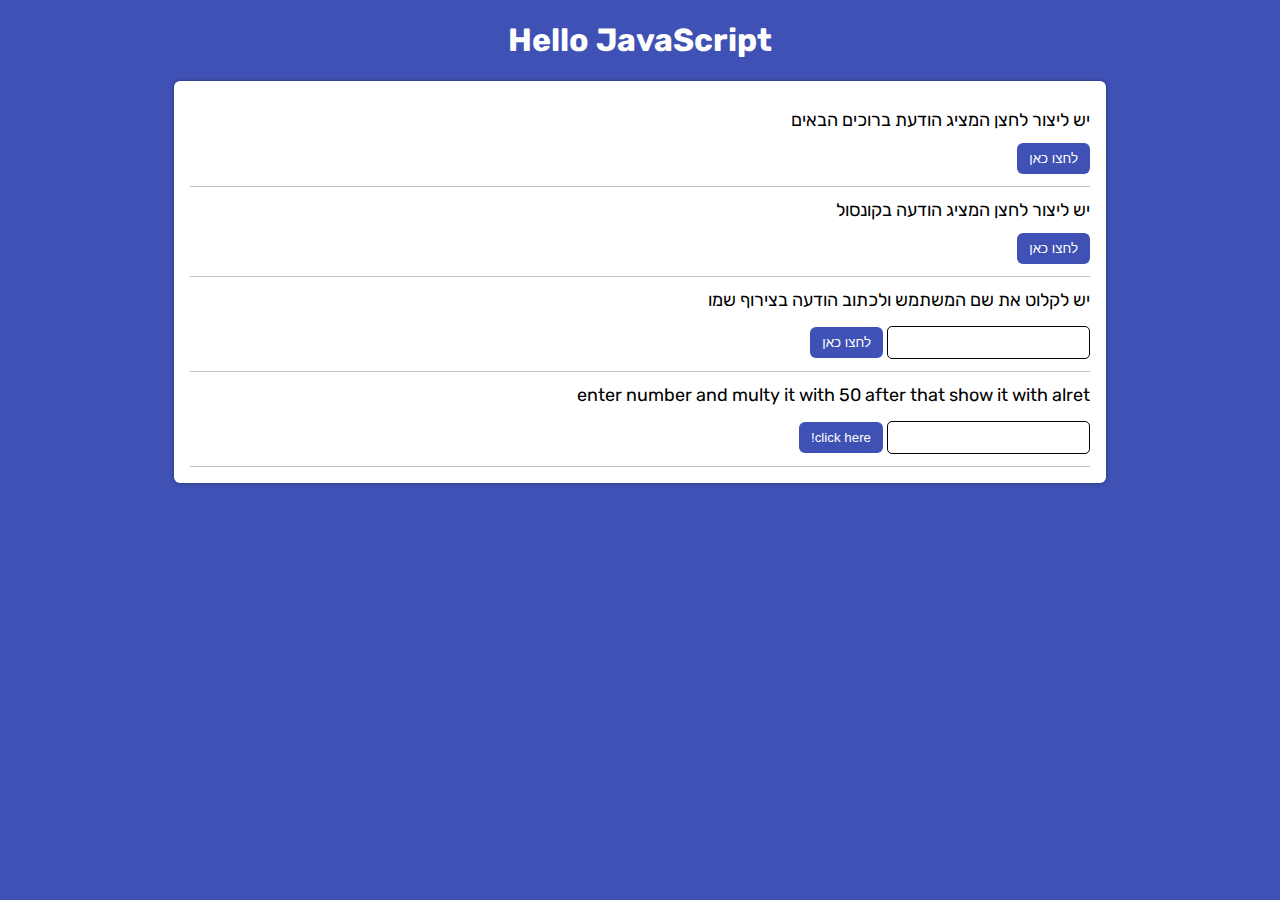
<file: javaScript1/index.html>
<!DOCTYPE html>
<html>

<head>
    <meta charset="UTF-8">
    <meta name="viewport" content="width=device-width, initial-scale=1.0">
    <link rel="stylesheet" href="style.css">
    <script src="script.js"></script>
    <title>Hello JavaScript</title>
</head>

<body>
    <h1>Hello JavaScript</h1>

    <div class="frame">

        <div class="task">
            <h2>יש ליצור לחצן המציג הודעת ברוכים הבאים</h2>

            <button onclick="welcomeMessage()">לחצו כאן</button>
        </div>

        <div class="task">
            <h2>יש ליצור לחצן המציג הודעה בקונסול</h2>

            <button onclick="showMessage()">לחצו כאן</button>
        </div>

        <div class="task">
            <h2>יש לקלוט את שם המשתמש ולכתוב הודעה בצירוף שמו</h2>

            <input type="text" id="username">
            <button onclick="welcomeName()">לחצו כאן</button>
        </div>
        <div class="task">
            <h2>enter number and multy it with 50 after that show it with alret</h2>
            <input type="number" id="me">
            <button onclick="multywith50()">click here!</button>
        </div>

    </div>
</body>

</html>
</file>
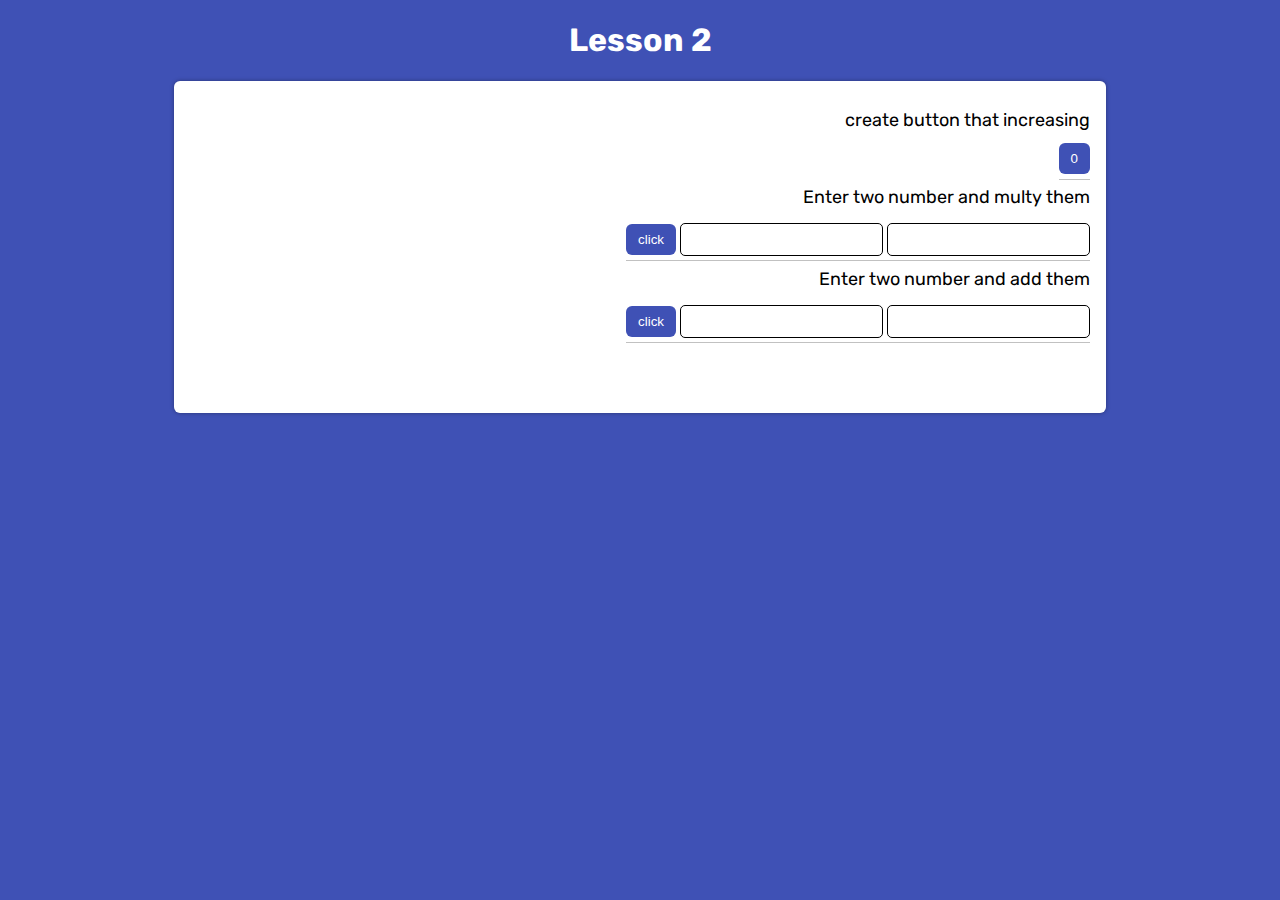
<file: javaScript2/index.html>
<!DOCTYPE html>
<html lang="en">

<head>
    <meta charset="UTF-8">
    <meta name="viewport" content="width=device-width, initial-scale=1.0">
    <title>Lesson2</title>
    <link rel="stylesheet" href="style.css">
    <script src="script.js"></script>
</head>

<body>
    <h1>Lesson 2</h1>
    <div class="frame">
        <div class="task">
            <h2> create button that increasing</h2>
            <button id="btn" onclick="countg()">0</button>
        </div>
        <div class="task">
            <h2>Enter two number and multy them </h2>
            <input type="text" id="num1">
            <input type="text" id="num2">
            <button onclick="multi()">click</button>
            <span id="result"></span>
        </div>
        <div class="task">
            <h2>Enter two number and add them </h2>
            <input type="text" id="numadd1">
            <input type="text" id="numadd2">
            <button onclick="plus()">click</button>
            <span id="resultAdd"></span>
        </div>
    </div>
</body>

</html>
</file>
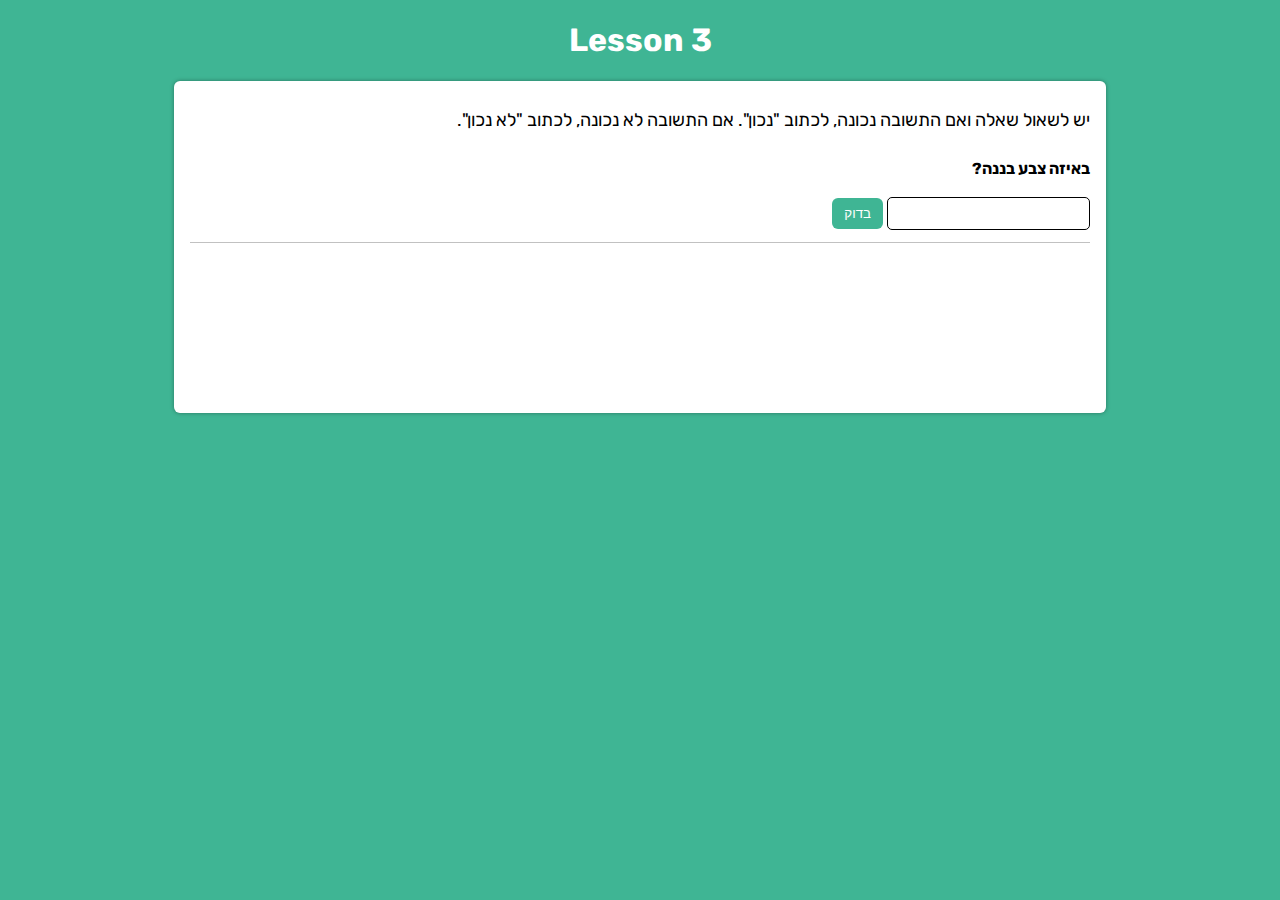
<file: javaScript3/index.html>
<!DOCTYPE html>
<html>

<head>
    <meta charset="UTF-8">
    <meta name="viewport" content="width=device-width, initial-scale=1.0">
    <link rel="stylesheet" href="style.css">
    <script src="script.js" defer></script>
    <title>lesson 3</title>
</head>

<body>
    <h1>Lesson 3</h1>

    <div class="frame">

        <div class="task">
            <h2>יש לשאול שאלה ואם התשובה נכונה, לכתוב "נכון". אם התשובה לא נכונה, לכתוב "לא נכון".</h2>
            <p><b>באיזה צבע בננה?</b></p>

            <input type="text" id="answer1">
            <button onclick="task1()">בדוק</button>
            <span id="output1"></span>
        </div>

    </div>
</body>

</html>
</file>
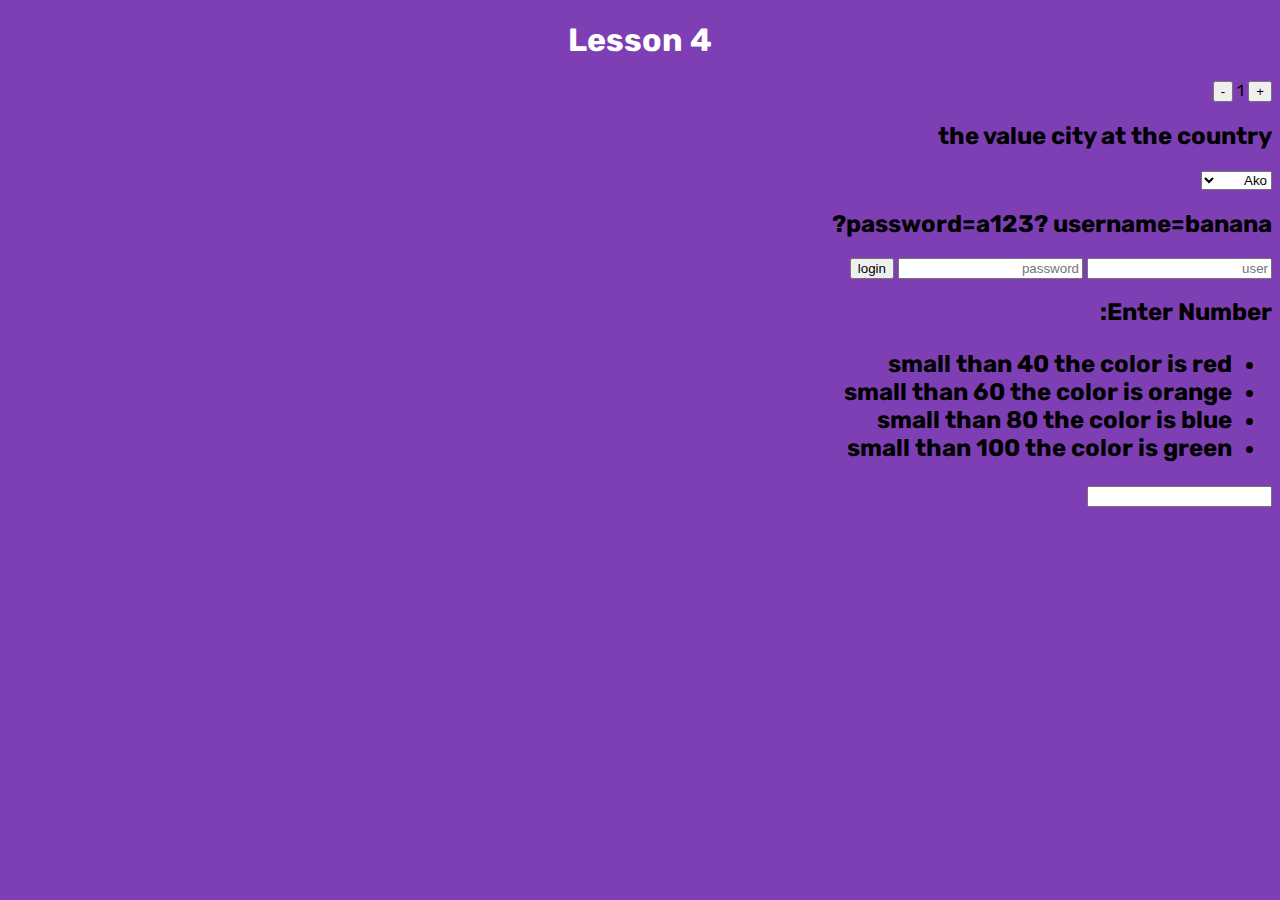
<file: javaScript4/index.html>
<!DOCTYPE html>
<html>

<head>
    <meta charset="UTF-8">
    <meta name="viewport" content="width=device-width, initial-scale=1.0">
    <link rel="stylesheet" href="style.css">
    <script src="script.js" defer></script>
    <title>lesson 4</title>
</head>

<body>
    <h1>Lesson 4</h1>

    <div class="frame">

        <div class="task">
            <button onclick="plus()">+</button>
            <span id="count">1</span>
            <button onclick="minus()">-</button>
        </div>
        <div class="task">
            <h2>
                the value city at the country
            </h2>
        </div>
        <select id="city" oninput="cityChange()">
            <option>Ako</option>
            <option>alaksa</option>
            <option>rahat</option>
            <option>demona</option>
            <option>hora</option>
            <option>tal aviv</option>
            <option>teba</option>
        </select>
        <span id="output1"></span>
    </div>
    <div class="task">
        <h2>password=a123? username=banana?</h2>
        <input type="text" id="username" placeholder="user">
        <input type="password" id="password" placeholder="password">
        <button onclick="loginCorret()">login</button>
        <p id="output2"></p>
    </div>
    <div class="task">
        <h2>Enter Number:
            <ul>
                <li>small than 40 the color is red</li>
                <li>small than 60 the color is orange</li>
                <li>small than 80 the color is blue </li>
                <li>small than 100 the color is green</li>
            </ul>
        </h2>
        <input type="number" id="grade" oninput="color()">
    </div>
</body>

</html>
</file>
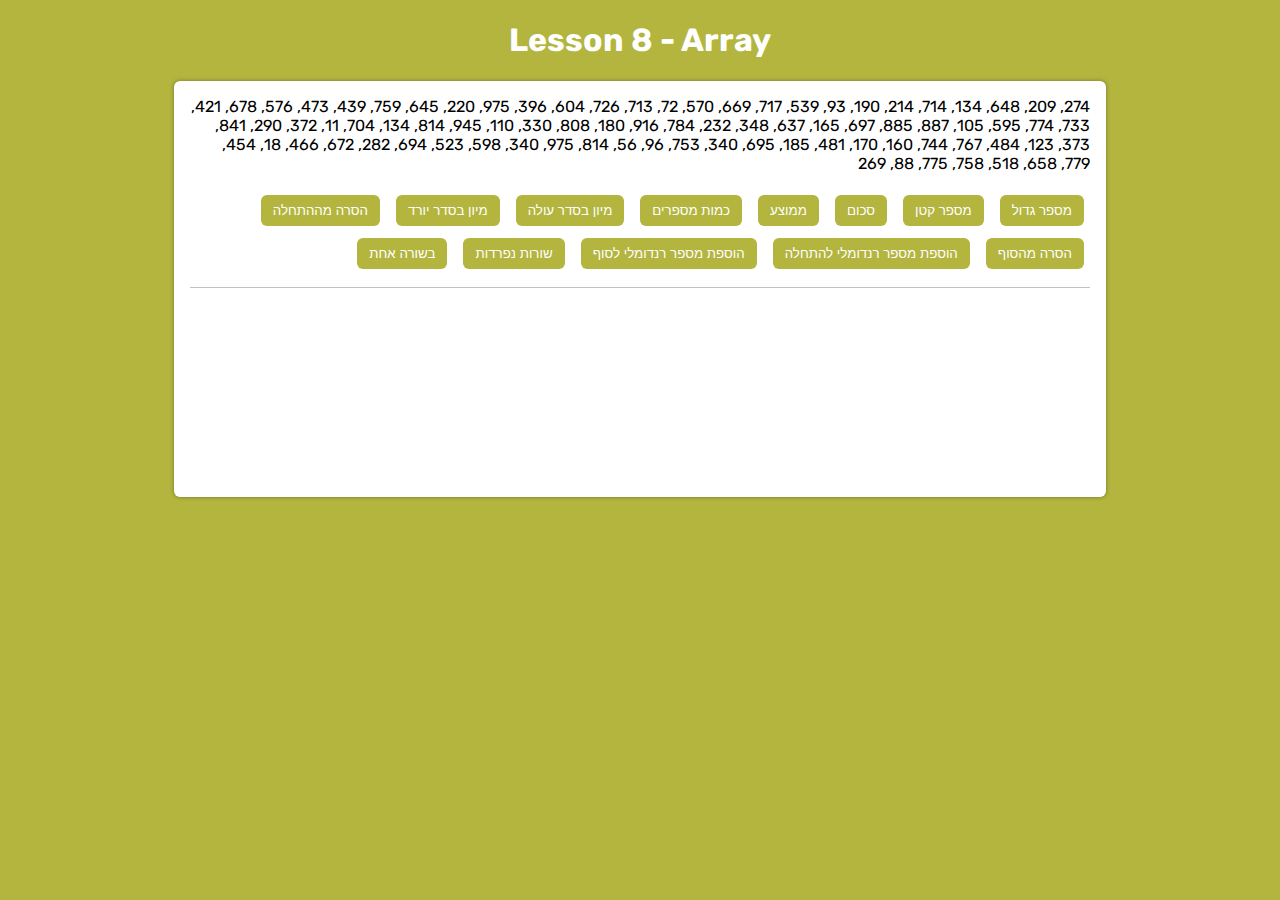
<file: javaScript8/index.html>
<!DOCTYPE html>
<html>

<head>
    <meta charset="UTF-8">
    <meta name="viewport" content="width=device-width, initial-scale=1.0">
    <link rel="stylesheet" href="style.css">
    <script src="numbers.js" defer></script>
    <script src="script.js" defer></script>
    <title>lesson 8</title>
</head>

<body>
    <h1>Lesson 8 - Array</h1>

    <div class="frame">
        <div id="numbers"></div>

        <div class="task">
            <button onclick="max()">מספר גדול</button>
            <button onclick="min()">מספר קטן</button>
            <button onclick="sum()">סכום</button>
            <button onclick="avarge()">ממוצע</button>
            <button onclick="amountnumbers()">כמות מספרים</button>
            <button onclick="sortASc()">מיון בסדר עולה</button>
            <button onclick="sortUtoD()">מיון בסדר יורד</button>
            <button onclick="deleteB() ">הסרה מההתחלה</button>
            <button onclick="deleteE() ">הסרה מהסוף</button>
            <button onclick="randomeNumB()">הוספת מספר רנדומלי להתחלה</button>
            <button onclick="randomeNumE()">הוספת מספר רנדומלי לסוף</button>
            <button onclick="">שורות נפרדות</button>
            <button onclick="">בשורה אחת</button>
        </div>

        <p id="output"></p>
    </div>
</body>

</html>
</file>
<file: javaScript1/style.css>
@import url('https://fonts.googleapis.com/css2?family=Rubik:wght@300;600;700;900&display=swap');

body {
    direction: rtl;
    font-family: 'Rubik', sans-serif;
    background-color: #3f51b5;
}

h1 {
    color: white;
    text-align: center;
}

.frame {
    width: 80%;
    max-width: 900px;
    min-height: 300px;
    background-color: white;
    margin: auto;
    border-radius: 6px;
    padding: 16px;
    box-shadow: 0 0 4px #00000059;
}

.task {
    border-bottom: 1px solid #c1c1c1;
    padding-bottom: 12px;
}

h2 {
    font-size: 18px;
    font-weight: normal;
    padding: 12px 0;
    margin: 0px;
}

button {
    background-color: #3f51b5;
    color: white;
    padding: 8px 12px;
    border-radius: 6px;
    border: none;
}

button:hover {
    background-color: #a784e3;
}

input,
select {
    border: 1px solid;
    padding: 8px 12px;
    border-radius: 5px;
    margin-top: 3px;
}
</file>
<file: javaScript2/style.css>
@import url('https://fonts.googleapis.com/css2?family=Rubik:wght@300;600;700;900&display=swap');

body {
    direction: rtl;
    font-family: 'Rubik', sans-serif;
    background-color: #3f51b5;
}

h1 {
    color: white;
    text-align: center;
}

.frame {
    width: 80%;
    max-width: 900px;
    min-height: 300px;
    background-color: white;
    margin: auto;
    border-radius: 6px;
    padding: 16px;
    box-shadow: 0 0 4px #00000059;
}

.task {
    border-bottom: 1px solid #c1c1c1;
    padding-bottom: 12px;
    display: inline;
}

h2 {
    font-size: 18px;
    font-weight: normal;
    padding: 12px 0;
    margin: 0px;
}

button {
    background-color: #3f51b5;
    color: white;
    padding: 8px 12px;
    border-radius: 6px;
    border: none;
}

button:hover {
    background-color: #a784e3;
}

input,
select {
    border: 1px solid;
    padding: 8px 12px;
    border-radius: 5px;
    margin-top: 3px;
}
</file>
<file: javaScript3/style.css>
@import url('https://fonts.googleapis.com/css2?family=Rubik:wght@300;600;700;900&display=swap');

body {
    direction: rtl;
    font-family: 'Rubik', sans-serif;
    background-color: #3fb594;
}

h1 {
    color: white;
    text-align: center;
}

.frame {
    width: 80%;
    max-width: 900px;
    min-height: 300px;
    background-color: white;
    margin: auto;
    border-radius: 6px;
    padding: 16px;
    box-shadow: 0 0 4px #00000059;
}

.task {
    border-bottom: 1px solid #c1c1c1;
    padding-bottom: 12px;
}

h2 {
    font-size: 18px;
    font-weight: normal;
    padding: 12px 0;
    margin: 0px;
}

button {
    background-color: #3fb594;
    color: white;
    padding: 8px 12px;
    border-radius: 6px;
    border: none;
}

button:hover {
    filter: brightness(1.2);
}

input,
select {
    border: 1px solid;
    padding: 8px 12px;
    border-radius: 5px;
    margin-top: 3px;
}

.ltr {
    direction: ltr;
    display: inline-block;
}
</file>
<file: javaScript4/style.css>
@import url('https://fonts.googleapis.com/css2?family=Rubik:wght@300;600;700;900&display=swap');

:root {
    --bg: #7e3fb5;
}

body {
    direction: rtl;
    font-family: 'Rubik', sans-serif;
    background-color: var(--bg);
}

h1 {
    color: white;
    text-align: center;
}

.frame {
    width: 80%;
}
</file>
<file: javaScript8/style.css>
@import url('https://fonts.googleapis.com/css2?family=Rubik:wght@300;600;700;900&display=swap');

:root {
    --bg: #b3b53f;
}

body {
    direction: rtl;
    font-family: 'Rubik', sans-serif;
    background-color: var(--bg);
}

h1 {
    color: white;
    text-align: center;
}

.frame {
    width: 80%;
    max-width: 900px;
    min-height: 300px;
    background-color: white;
    margin: auto;
    border-radius: 6px;
    padding: 16px;
    box-shadow: 0 0 4px #00000059;
    padding-bottom: 100px;
}

.task {
    border-bottom: 1px solid #c1c1c1;
    padding-bottom: 12px;
}

h2 {
    font-size: 18px;
    font-weight: normal;
    padding: 12px 0;
    margin: 0px;
}

button {
    background-color: var(--bg);
    ;
    color: white;
    padding: 8px 12px;
    border-radius: 6px;
    border: none;
    margin: 6px;
}

button:hover {
    filter: brightness(1.2);
}

input,
select {
    border: 1px solid;
    padding: 8px 12px;
    border-radius: 5px;
    margin-top: 3px;
}

.ltr {
    direction: ltr;
    display: inline-block;
}

#numbers {
    padding-bottom: 16px;
}
</file>
